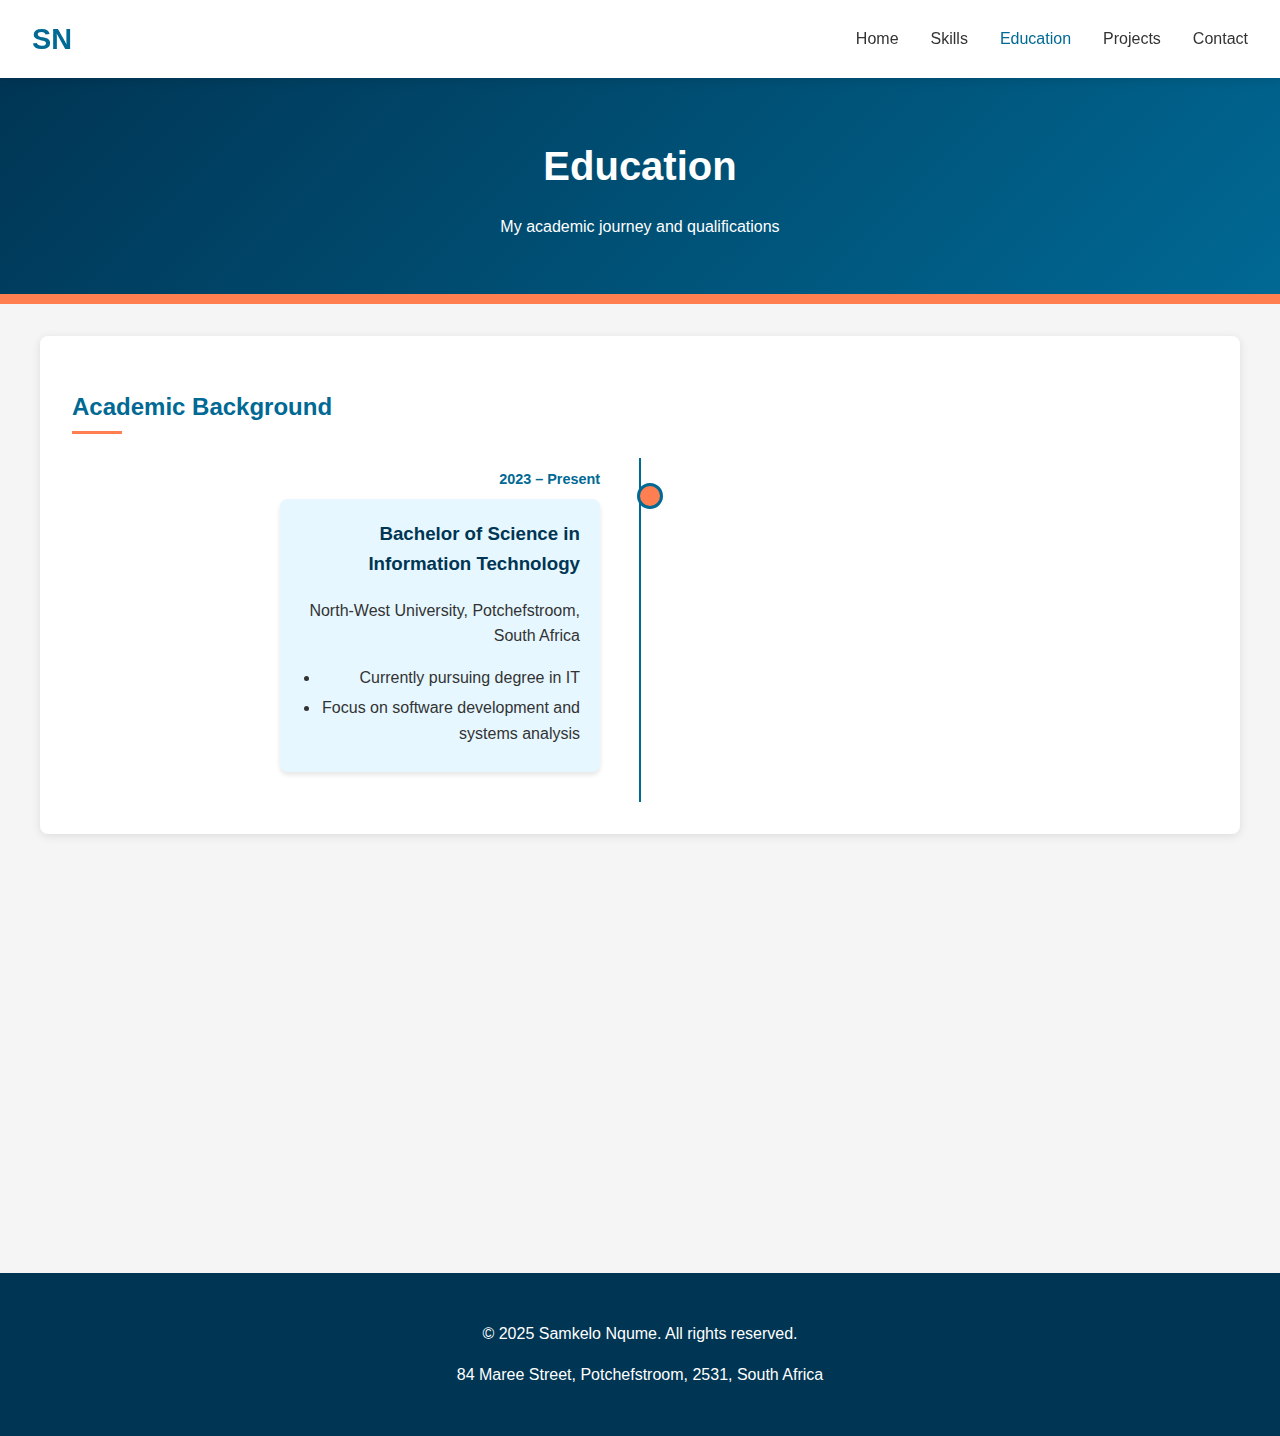
<file: education.html>
<!DOCTYPE html>
<html lang="en">
<head>
    <meta charset="UTF-8">
    <meta name="viewport" content="width=device-width, initial-scale=1.0">
    <title>Education | Samkelo Nqume</title>
    <link rel="stylesheet" href="CSS/style.css">
    <link rel="stylesheet" href="CSS/navbar.css">
    <link rel="stylesheet" href="CSS/animations.css">
    <link rel="stylesheet" href="https://cdnjs.cloudflare.com/ajax/libs/font-awesome/6.4.0/css/all.min.css">
</head>
<body>
    <nav class="navbar">
        <div class="nav-container">
            <div class="logo">SN</div>
            <ul class="nav-links">
                <li><a href="index.html">Home</a></li>
                <li><a href="skills.html">Skills</a></li>
                <li><a href="education.html" class="active">Education</a></li>
                <li><a href="projects.html">Projects</a></li>
                <li><a href="contact.html">Contact</a></li>
            </ul>
            <div class="hamburger">
                <div class="line"></div>
                <div class="line"></div>
                <div class="line"></div>
            </div>
        </div>
    </nav>

    <header class="page-header">
        <div class="container">
            <h1>Education</h1>
            <p>My academic journey and qualifications</p>
        </div>
    </header>

    <main class="container">
        <section class="section fade-in">
            <h2 class="section-title">Academic Background</h2>
            <div class="timeline">
                <div class="timeline-item">
                    <div class="timeline-date">2023 – Present</div>
                    <div class="timeline-content">
                        <h3>Bachelor of Science in Information Technology</h3>
                        <p>North-West University, Potchefstroom, South Africa</p>
                        <ul>
                            <li>Currently pursuing degree in IT</li>
                            <li>Focus on software development and systems analysis</li>
                        </ul>
                    </div>
                </div>
            </div>
        </section>

        <section class="section fade-in">
            <h2 class="section-title">Languages</h2>
            <div class="languages-grid">
                <div class="language-card">
                    <i class="fas fa-language"></i>
                    <h3>isiXhosa</h3>
                    <p>Native</p>
                </div>
                <div class="language-card">
                    <i class="fas fa-language"></i>
                    <h3>Setswana</h3>
                    <p>Second Native</p>
                </div>
                <div class="language-card">
                    <i class="fas fa-language"></i>
                    <h3>English</h3>
                    <p>Fluent</p>
                </div>
            </div>
        </section>
    </main>

    <footer class="footer">
        <div class="container">
            <p>&copy; 2025 Samkelo Nqume. All rights reserved.</p>
            <p>84 Maree Street, Potchefstroom, 2531, South Africa</p>
        </div>
    </footer>

    <script src="js/navbar.js"></script>
    <script src="js/main.js"></script>
</body>
</html>
</file>
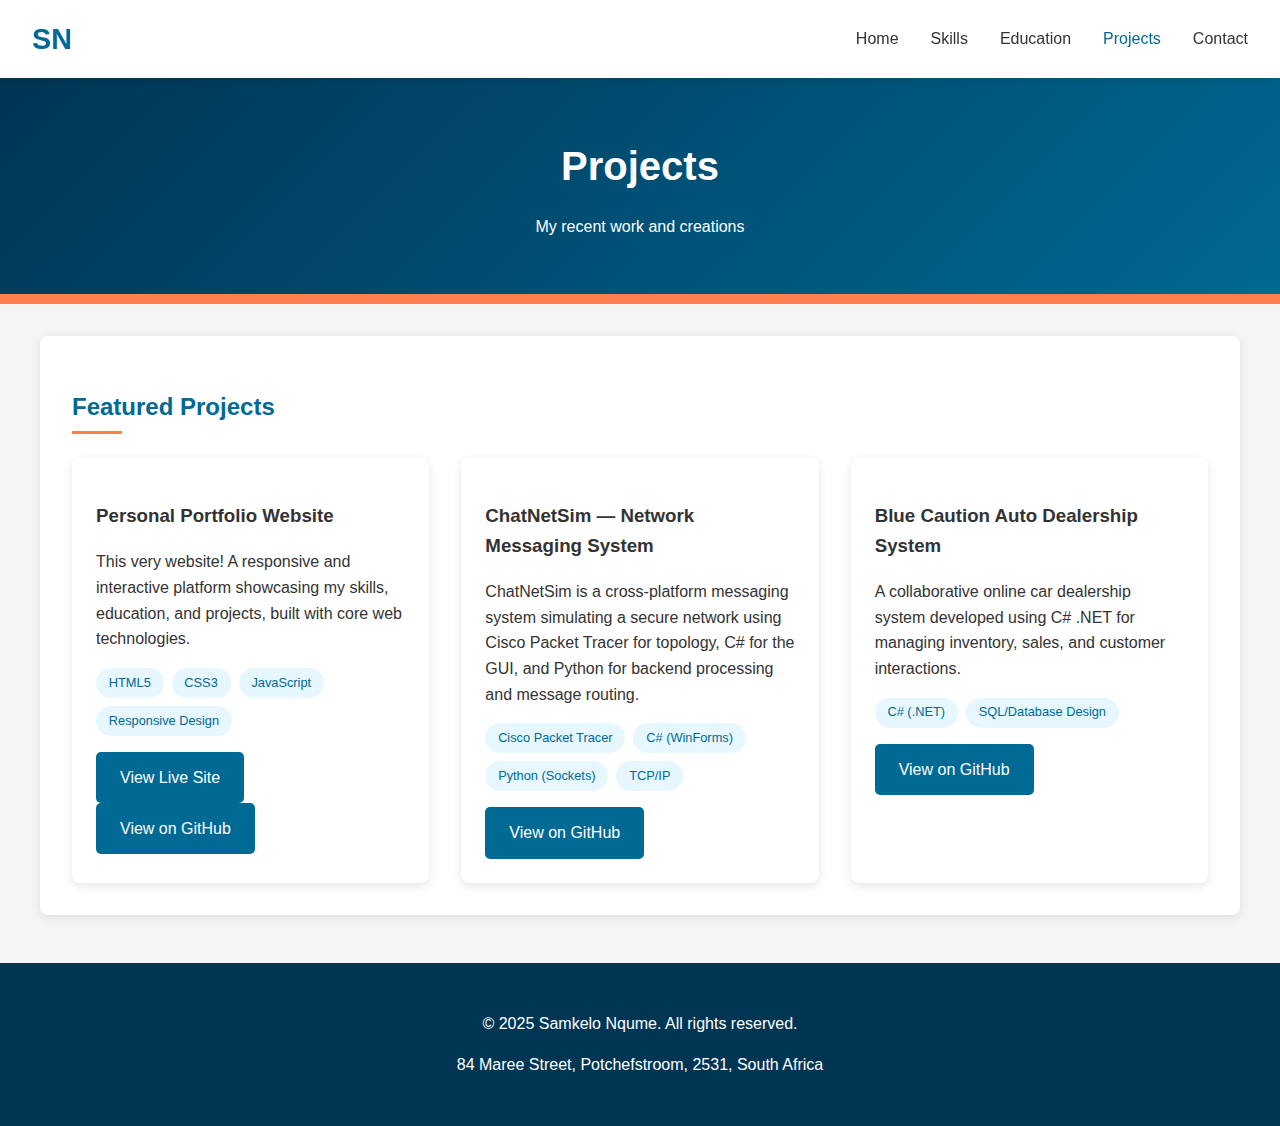
<file: projects.html>
<!DOCTYPE html>
<html lang="en">
  <head>
    <meta charset="UTF-8" />
    <meta name="viewport" content="width=device-width, initial-scale=1.0" />
    <title>Projects | Samkelo Nqume</title>
    <link rel="stylesheet" href="CSS/style.css" />
    <link rel="stylesheet" href="CSS/navbar.css" />
    <link rel="stylesheet" href="CSS/animations.css" />
    <link
      rel="stylesheet"
      href="https://cdnjs.cloudflare.com/ajax/libs/font-awesome/6.4.0/css/all.min.css"
    />
  </head>
  <body>
    <nav class="navbar">
      <div class="nav-container">
        <div class="logo">SN</div>
        <ul class="nav-links">
          <li><a href="index.html">Home</a></li>
          <li><a href="skills.html">Skills</a></li>
          <li><a href="education.html">Education</a></li>
          <li><a href="projects.html" class="active">Projects</a></li>
          <li><a href="contact.html">Contact</a></li>
        </ul>
        <div class="hamburger">
          <div class="line"></div>
          <div class="line"></div>
          <div class="line"></div>
        </div>
      </div>
    </nav>

    <header class="page-header">
      <div class="container">
        <h1>Projects</h1>
        <p>My recent work and creations</p>
      </div>
    </header>

    <main class="container">
      <section class="section fade-in">
        <h2 class="section-title">Featured Projects</h2>
        <div class="projects-grid">
          <div class="project-card">
            <div class="project-content">
              <h3>Personal Portfolio Website</h3>
              <p>
                This very website! A responsive and interactive platform
                showcasing my skills, education, and projects, built with core
                web technologies.
              </p>
              <div class="project-tech">
                <span>HTML5</span>
                <span>CSS3</span>
                <span>JavaScript</span>
                <span>Responsive Design</span>
              </div>
              <div class="project-buttons">
                <a href="index.html" class="btn">View Live Site</a>
                <a href="https://github.com/just-xvii/Resume" class="btn" target="_blank" id="portfolio-github-link">View on GitHub</a>
              </div>
            </div>
          </div>

          <div class="project-card">
            <div class="project-content">
              <h3>ChatNetSim — Network Messaging System</h3>
              <p>
                ChatNetSim is a cross-platform messaging system simulating a
                secure network using Cisco Packet Tracer for topology, C# for
                the GUI, and Python for backend processing and message routing.
              </p>
              <div class="project-tech">
                <span>Cisco Packet Tracer</span>
                <span>C# (WinForms)</span>
                <span>Python (Sockets)</span>
                <span>TCP/IP</span>
              </div>
              <a
                href="https://github.com/CMPG-315-Group-13/Main"
                class="btn"
                target="_blank"
                >View on GitHub</a
              >
            </div>
          </div>

          <div class="project-card">
            <div class="project-content">
              <h3>Blue Caution Auto Dealership System</h3>
              <p>
                A collaborative online car dealership system developed using C#
                .NET for managing inventory, sales, and customer interactions.
              </p>
              <div class="project-tech">
                <span>C# (.NET)</span>
                <span>SQL/Database Design</span>
                </div>
              <a
                href="https://github.com/CMPG223-Project/Blue-Caution-Auto-Dealership-System"
                class="btn"
                target="_blank"
                >View on GitHub</a
              >
            </div>
          </div>
        </div>
      </section>
    </main>

    <footer class="footer">
      <div class="container">
        <p>&copy; 2025 Samkelo Nqume. All rights reserved.</p>
        <p>84 Maree Street, Potchefstroom, 2531, South Africa</p>
      </div>
    </footer>

    <script src="js/navbar.js"></script>
    <script src="js/main.js"></script>
  </body>
</html>
</file>
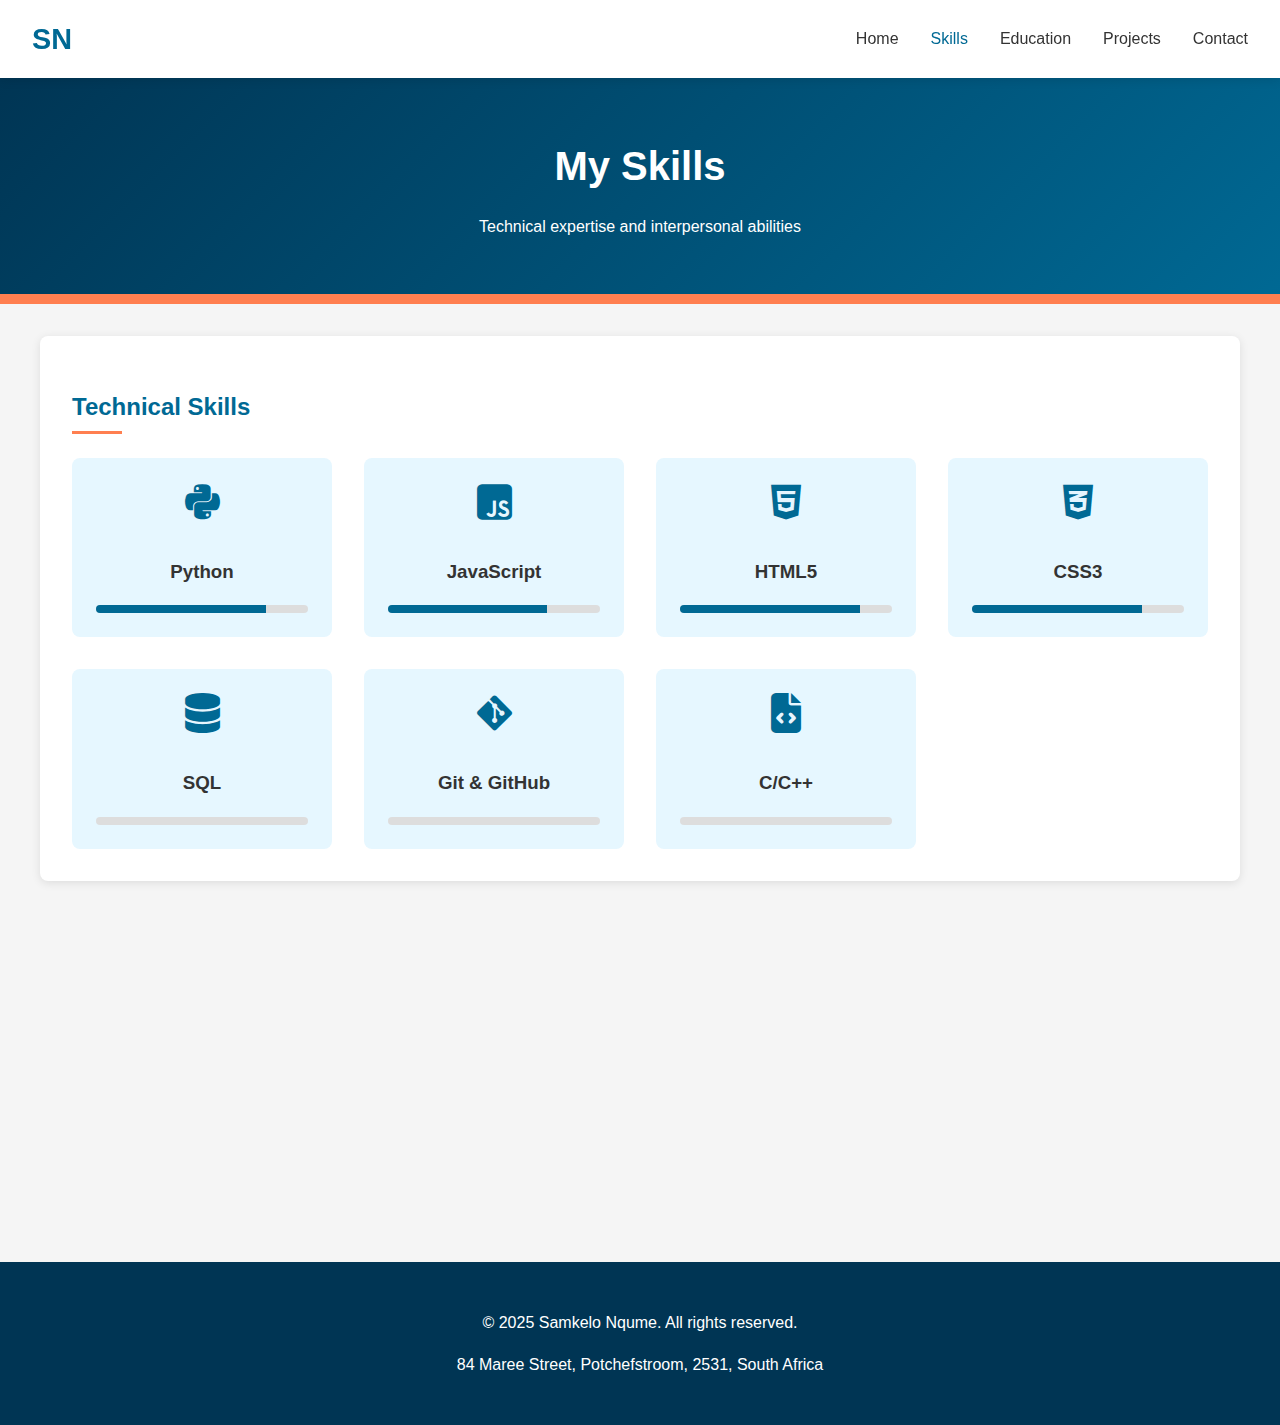
<file: skills.html>
<!DOCTYPE html>
<html lang="en">
<head>
    <meta charset="UTF-8">
    <meta name="viewport" content="width=device-width, initial-scale=1.0">
    <title>Skills | Samkelo Nqume</title>
    <link rel="stylesheet" href="CSS/style.css">
    <link rel="stylesheet" href="CSS/navbar.css">
    <link rel="stylesheet" href="CSS/animations.css">
    <link rel="stylesheet" href="https://cdnjs.cloudflare.com/ajax/libs/font-awesome/6.4.0/css/all.min.css">
</head>
<body>
    <nav class="navbar">
        <div class="nav-container">
            <div class="logo">SN</div>
            <ul class="nav-links">
                <li><a href="index.html">Home</a></li>
                <li><a href="skills.html" class="active">Skills</a></li>
                <li><a href="education.html">Education</a></li>
                <li><a href="projects.html">Projects</a></li>
                <li><a href="contact.html">Contact</a></li>
            </ul>
            <div class="hamburger">
                <div class="line"></div>
                <div class="line"></div>
                <div class="line"></div>
            </div>
        </div>
    </nav>

    <header class="page-header">
        <div class="container">
            <h1>My Skills</h1>
            <p>Technical expertise and interpersonal abilities</p>
        </div>
    </header>

    <main class="container">
        <section class="section fade-in">
            <h2 class="section-title">Technical Skills</h2>
            <div class="skills-grid">
                <div class="skill-card">
                    <i class="fab fa-python"></i>
                    <h3>Python</h3>
                    <div class="skill-level" data-level="80%"></div>
                </div>
                <div class="skill-card">
                    <i class="fab fa-js-square"></i>
                    <h3>JavaScript</h3>
                    <div class="skill-level" data-level="75%"></div>
                </div>
                <div class="skill-card">
                    <i class="fab fa-html5"></i>
                    <h3>HTML5</h3>
                    <div class="skill-level" data-level="85%"></div>
                </div>
                <div class="skill-card">
                    <i class="fab fa-css3-alt"></i>
                    <h3>CSS3</h3>
                    <div class="skill-level" data-level="80%"></div>
                </div>
                <div class="skill-card">
                    <i class="fas fa-database"></i>
                    <h3>SQL</h3>
                    <div class="skill-level" data-level="70%"></div>
                </div>
                <div class="skill-card">
                    <i class="fab fa-git-alt"></i>
                    <h3>Git & GitHub</h3>
                    <div class="skill-level" data-level="65%"></div>
                </div>
                <div class="skill-card">
                    <i class="fas fa-file-code"></i>
                    <h3>C/C++</h3>
                    <div class="skill-level" data-level="90%"></div>
                </div>
            </div>
        </section>

        <section class="section fade-in">
            <h2 class="section-title">Soft Skills</h2>
            <ul class="soft-skills">
                <li>Communication</li>
                <li>Adaptability</li>
                <li>Critical Thinking</li>
                <li>Problem Solving</li>
                <li>Teamwork</li>
                <li>Time Management</li>
                <li>Leadership</li>
            </ul>
        </section>
    </main>

    <footer class="footer">
        <div class="container">
            <p>&copy; 2025 Samkelo Nqume. All rights reserved.</p>
            <p>84 Maree Street, Potchefstroom, 2531, South Africa</p>
        </div>
    </footer>

    <script src="js/navbar.js"></script>
    <script src="js/main.js"></script>
</body>
</html>
</file>
<file: CSS/style.css>
/* Base Styles */
:root {
    --primary: #006994;
    --secondary: #00a8e8;
    --dark: #003554;
    --light: #e6f7ff;
    --accent: #ff7f50;
    --text: #333;
    --text-light: #777;
    --white: #fff;
    --gray: #f5f5f5;
}

body {
    font-family: 'Segoe UI', Tahoma, Geneva, Verdana, sans-serif;
    line-height: 1.6;
    color: var(--text);
    background-color: var(--gray);
    margin: 0;
    padding: 0;
}

.container {
    max-width: 1200px;
    margin: 0 auto;
    padding: 0 20px;
}

/* Header Styles (Hero and Page Header) */
.hero, .page-header {
    background: linear-gradient(135deg, var(--dark), var(--primary));
    color: var(--white);
    padding: 3rem 0;
    text-align: center;
    position: relative;
    overflow: hidden; /* To contain pseudo-elements if needed */
}

.hero::after, .page-header::after {
    content: '';
    position: absolute;
    bottom: 0;
    left: 0;
    right: 0;
    height: 10px;
    background: var(--accent);
}

.profile-img {
    width: 150px;
    height: 150px;
    border-radius: 50%;
    object-fit: cover;
    border: 5px solid var(--white);
    margin-bottom: 1rem;
    box-shadow: 0 5px 15px rgba(0,0,0,0.2);
}

h1 {
    margin: 0.5rem 0;
    font-size: 2.5rem;
}

.tagline {
    font-size: 1.2rem;
    opacity: 0.9;
    margin-bottom: 1rem;
}

.social-links {
    margin: 1rem 0;
}

.social-links a {
    color: white;
    margin: 0 10px;
    font-size: 1.5rem;
    transition: transform 0.3s;
}

.social-links a:hover {
    transform: translateY(-3px);
    color: var(--accent);
}

/* Section Styles */
.section {
    background: var(--white);
    padding: 2rem;
    margin: 2rem 0;
    border-radius: 8px;
    box-shadow: 0 2px 10px rgba(0,0,0,0.1);
}

.section-title {
    color: var(--primary);
    position: relative;
    padding-bottom: 0.5rem;
    margin-bottom: 1.5rem;
}

.section-title::after {
    content: '';
    position: absolute;
    bottom: 0;
    left: 0;
    width: 50px;
    height: 3px;
    background: var(--accent);
}

/* Button Styles */
.btn {
    display: inline-block;
    background: var(--primary);
    color: var(--white);
    padding: 0.8rem 1.5rem;
    border-radius: 5px;
    text-decoration: none;
    transition: all 0.3s ease;
}

.btn:hover {
    background: var(--dark);
    transform: translateY(-3px);
    box-shadow: 0 5px 15px rgba(0,0,0,0.1);
}

/* Quick Links (index.html specific) */
.quick-links {
    display: flex;
    flex-wrap: wrap;
    justify-content: center;
    gap: 1.5rem;
    margin-top: 2rem;
}

/* Footer Styles */
.footer {
    background: var(--dark);
    color: var(--white);
    text-align: center;
    padding: 2rem 0;
    margin-top: 3rem;
}


/* Skills Page Specific Styles */
.skills-grid {
    display: grid;
    grid-template-columns: repeat(auto-fill, minmax(250px, 1fr));
    gap: 2rem;
}

.skill-card {
    background: var(--light);
    padding: 1.5rem;
    border-radius: 8px;
    text-align: center;
    transition: transform 0.3s;
}

.skill-card:hover {
    transform: translateY(-5px);
}

.skill-card i {
    font-size: 2.5rem;
    color: var(--primary);
    margin-bottom: 1rem;
}

.skill-level {
    height: 8px;
    background: #ddd;
    border-radius: 4px;
    margin-top: 1rem;
    overflow: hidden;
    position: relative; /* Needed for ::after positioning */
}

/* Initial state for skill bar animation */
.skill-level::after {
    content: '';
    display: block;
    height: 100%;
    background: var(--primary);
    width: 0; /* Starts at 0 width */
    transition: width 1.5s cubic-bezier(0.25, 0.46, 0.45, 0.94); /* Smooth animation */
}

/* Class added by JS to trigger skill bar animation */
.skill-level.animate::after {
    width: var(--skill-width, 80%); /* Uses custom property set by JS */
}

.soft-skills {
    display: grid;
    grid-template-columns: repeat(auto-fill, minmax(200px, 1fr));
    gap: 1rem;
    list-style: none;
    padding: 0;
}

.soft-skills li {
    background: var(--light);
    padding: 1rem;
    border-radius: 5px;
    text-align: center;
    color: var(--primary);
    font-weight: 500;
}

/* Education Page Specific Styles */
.timeline {
    position: relative;
    max-width: 800px;
    margin: 0 auto;
    padding-bottom: 20px; /* Space for the line at the bottom */
}

.timeline::before {
    content: '';
    position: absolute;
    top: 0;
    left: 50%;
    width: 2px;
    height: 100%;
    background: var(--primary);
    transform: translateX(-50%);
}

.timeline-item {
    padding: 10px 40px;
    position: relative;
    width: 50%;
    box-sizing: border-box;
}

.timeline-item:nth-child(odd) {
    left: 0;
    text-align: right;
}

.timeline-item:nth-child(even) {
    left: 50%;
    text-align: left;
}

.timeline-item::after { /* Circle marker */
    content: '';
    position: absolute;
    width: 20px;
    height: 20px;
    border-radius: 50%;
    background: var(--accent);
    border: 3px solid var(--primary);
    top: 25px;
    z-index: 1;
}

.timeline-item:nth-child(odd)::after {
    right: -10px; /* Adjust to sit on the line */
    transform: translateX(50%);
}

.timeline-item:nth-child(even)::after {
    left: -10px; /* Adjust to sit on the line */
    transform: translateX(-50%);
}


.timeline-content {
    padding: 20px;
    background: var(--light);
    border-radius: 8px;
    box-shadow: 0 3px 5px rgba(0,0,0,0.1);
}

.timeline-date {
    font-weight: bold;
    color: var(--primary);
    margin-bottom: 0.5rem;
    font-size: 0.9em;
}

.timeline-content h3 {
    margin-top: 0;
    color: var(--dark);
}

.timeline-content ul {
    list-style: disc;
    padding-left: 20px;
    margin-bottom: 0;
}

.timeline-content ul li {
    margin-bottom: 5px;
}

.languages-grid {
    display: grid;
    grid-template-columns: repeat(auto-fill, minmax(200px, 1fr));
    gap: 2rem;
}

.language-card {
    background: var(--light);
    padding: 1.5rem;
    border-radius: 8px;
    text-align: center;
    transition: transform 0.3s;
}

.language-card:hover {
    transform: translateY(-5px);
}

.language-card i {
    font-size: 2rem;
    color: var(--primary);
    margin-bottom: 1rem;
}

/* Projects Page Specific Styles */
.projects-grid {
    display: grid;
    grid-template-columns: repeat(auto-fill, minmax(350px, 1fr));
    gap: 2rem;
}

.project-card {
    background: var(--white);
    border-radius: 8px;
    overflow: hidden;
    box-shadow: 0 3px 10px rgba(0,0,0,0.1);
    transition: transform 0.3s;
}

.project-card:hover {
    transform: translateY(-5px);
}

.project-image {
    height: 200px;
    overflow: hidden;
}

.project-image img {
    width: 100%;
    height: 100%;
    object-fit: cover;
    transition: transform 0.5s;
}

.project-card:hover .project-image img {
    transform: scale(1.05);
}

.project-content {
    padding: 1.5rem;
}

.project-tech {
    display: flex;
    flex-wrap: wrap;
    gap: 0.5rem;
    margin: 1rem 0;
}

.project-tech span {
    background: var(--light);
    padding: 0.3rem 0.8rem;
    border-radius: 20px;
    font-size: 0.8rem;
    color: var(--primary);
}

/* Contact Page Specific Styles */
.contact-container {
    display: grid;
    grid-template-columns: 1fr 1fr;
    gap: 3rem;
}

.contact-info {
    background: var(--light);
    padding: 2rem;
    border-radius: 8px;
}

.contact-list {
    list-style: none;
    padding: 0;
}

.contact-list li {
    margin-bottom: 1.5rem;
    display: flex;
    align-items: center;
}

.contact-list i {
    font-size: 1.5rem;
    color: var(--primary);
    margin-right: 1rem;
    width: 30px;
    text-align: center;
}

.contact-list a {
    color: var(--primary);
    text-decoration: none;
    transition: color 0.3s;
}

.contact-list a:hover {
    color: var(--dark);
}

.contact-form {
    background: var(--white);
    padding: 2rem;
    border-radius: 8px;
    box-shadow: 0 2px 10px rgba(0,0,0,0.1);
}

.contact-form .form-group {
    margin-bottom: 1.5rem;
}

.contact-form input,
.contact-form textarea {
    width: 100%;
    padding: 0.8rem;
    border: 1px solid #ddd;
    border-radius: 5px;
    font-family: inherit;
    box-sizing: border-box; /* Ensures padding doesn't increase width */
}

.contact-form textarea {
    resize: vertical;
    min-height: 150px;
}
</file>
<file: CSS/navbar.css>
/* Navbar Styles */
.navbar {
    background: var(--white);
    box-shadow: 0 2px 10px rgba(0,0,0,0.1);
    position: sticky;
    top: 0;
    z-index: 100;
}

.nav-container {
    display: flex;
    justify-content: space-between;
    align-items: center;
    padding: 1rem 2rem;
}

.logo {
    font-size: 1.8rem;
    font-weight: bold;
    color: var(--primary);
}

.nav-links {
    display: flex;
    list-style: none;
    margin: 0; 
    padding: 0; 
}

.nav-links li {
    margin-left: 2rem;
}

.nav-links a {
    text-decoration: none;
    color: var(--text);
    font-weight: 500;
    transition: color 0.3s;
    padding: 0.5rem 0; 
    display: block; 
}

.nav-links a:hover,
.nav-links a.active {
    color: var(--primary);
}

.hamburger {
    display: none; /* Hidden by default for larger screens */
    cursor: pointer;
    padding: 10px; 
}

.hamburger .line {
    width: 25px;
    height: 3px;
    background-color: var(--primary);
    margin: 5px;
    transition: all 0.3s ease;
}

/* Hamburger animation for active state */
.hamburger.active .line:nth-child(1) {
    transform: rotate(-45deg) translate(-5px, 6px);
}

.hamburger.active .line:nth-child(2) {
    opacity: 0;
}

.hamburger.active .line:nth-child(3) {
    transform: rotate(45deg) translate(-5px, -6px);
}

/* Responsive Navbar */
@media (max-width: 768px) {
    .nav-links {
        display: none; 
        flex-direction: column;
        width: 100%;
        position: absolute;
        top: 70px; /* Position below navbar */
        left: 0;
        background: var(--white);
        padding: 1rem;
        box-shadow: 0 5px 10px rgba(0,0,0,0.1);
        text-align: center;
    }

    .nav-links.active {
        display: flex; /* Show when active */
    }

    .nav-links li {
        margin: 1rem 0;
    }

    .hamburger {
        display: block; /* Show hamburger on small screens */
    }
}
</file>
<file: CSS/animations.css>
/* Animations - Initial states set in CSS for smoother transitions */
.fade-in {
    opacity: 0;
    transform: translateY(20px);
    transition: opacity 0.6s ease, transform 0.6s ease;
}

.fade-in.active {
    opacity: 1;
    transform: translateY(0);
}

.slide-in-left {
    opacity: 0;
    transform: translateX(-50px);
    transition: all 0.6s ease;
}

.slide-in-left.active {
    opacity: 1;
    transform: translateX(0);
}

.slide-in-right {
    opacity: 0;
    transform: translateX(50px);
    transition: all 0.6s ease;
}

.slide-in-right.active {
    opacity: 1;
    transform: translateX(0);
}
</file>
